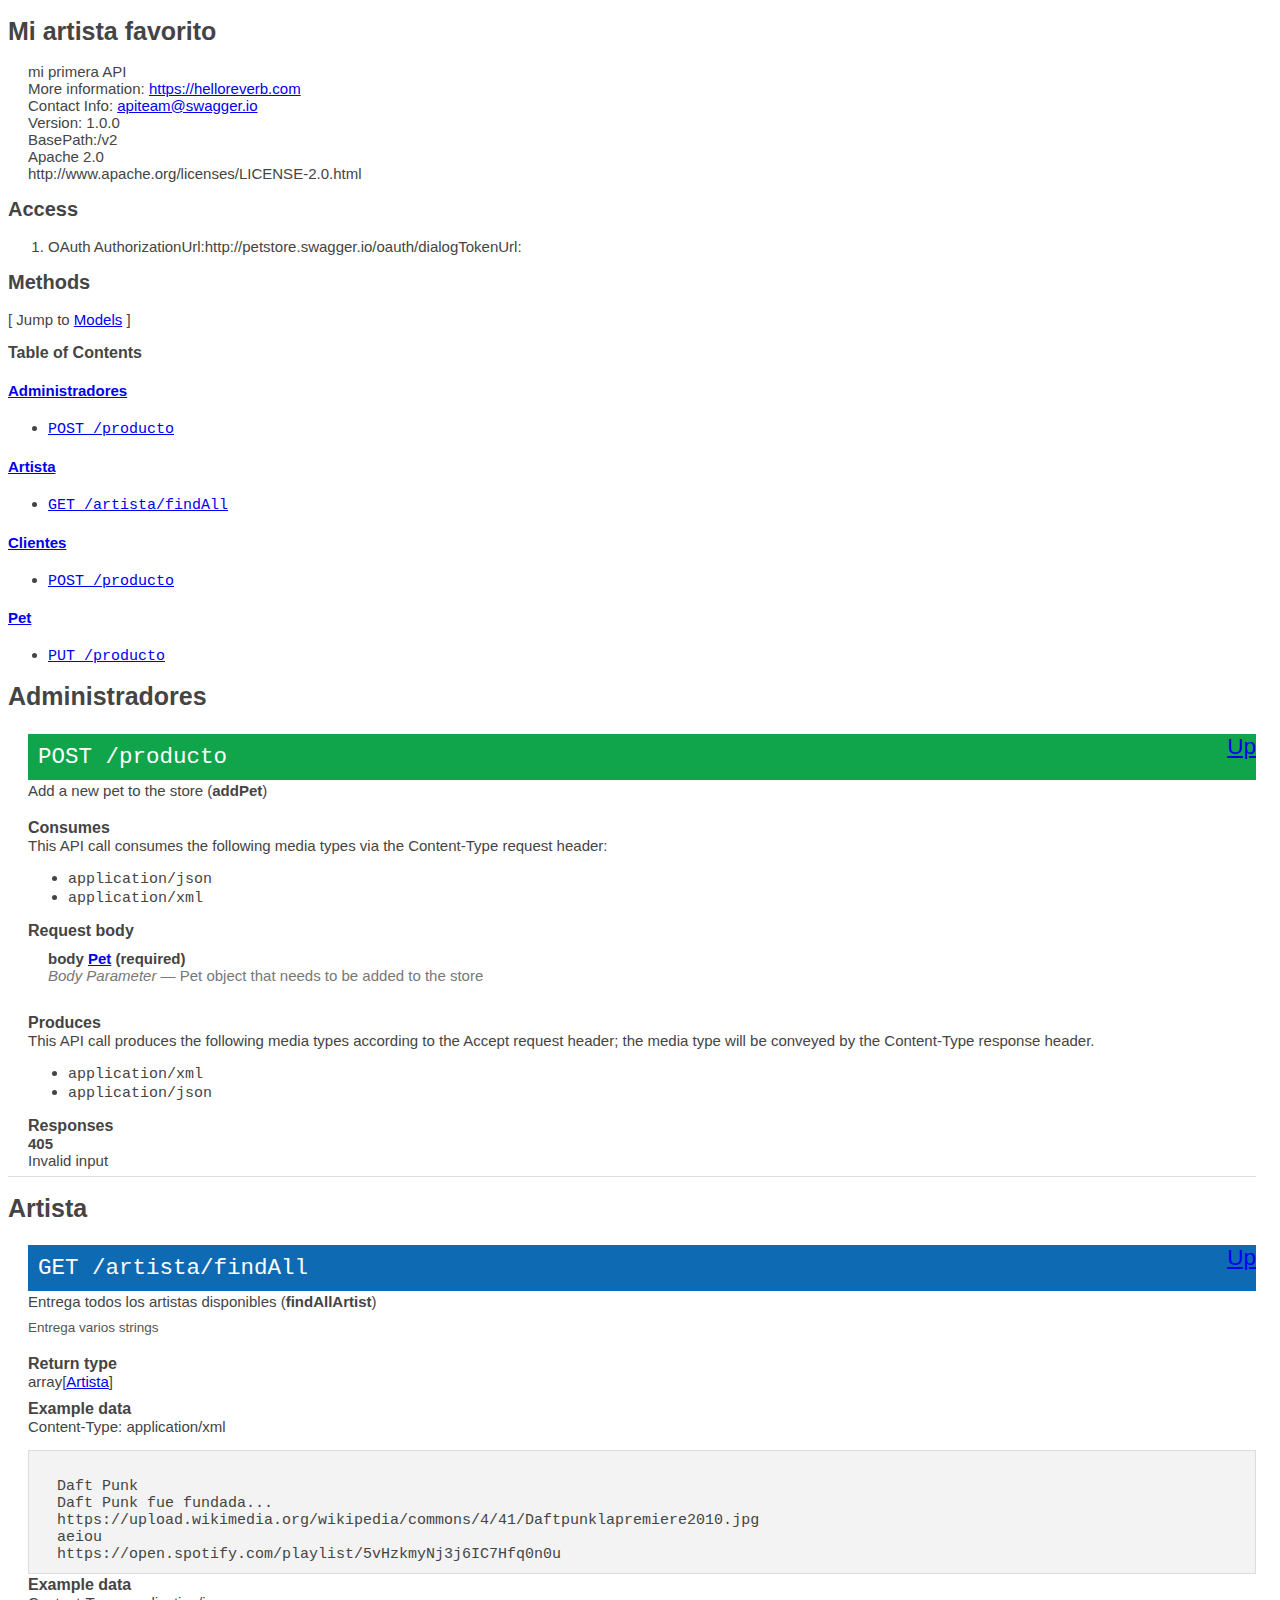
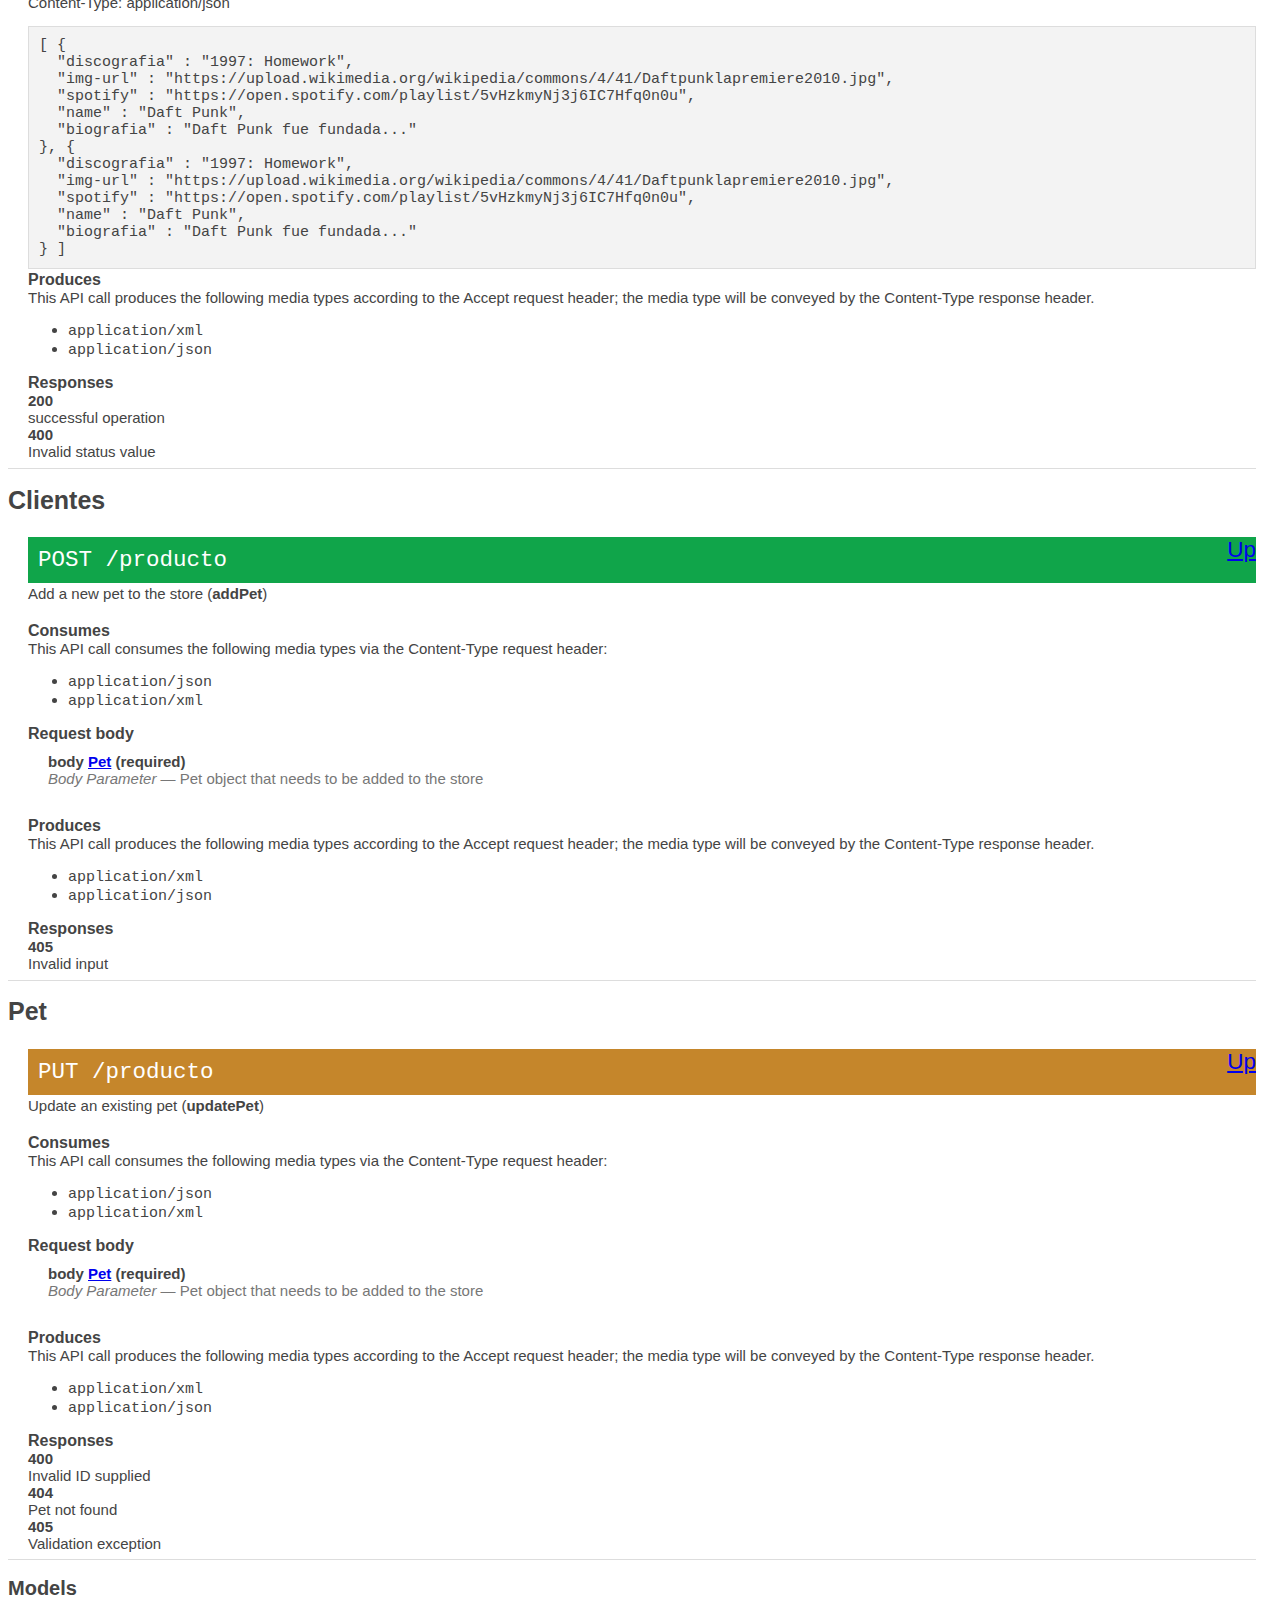
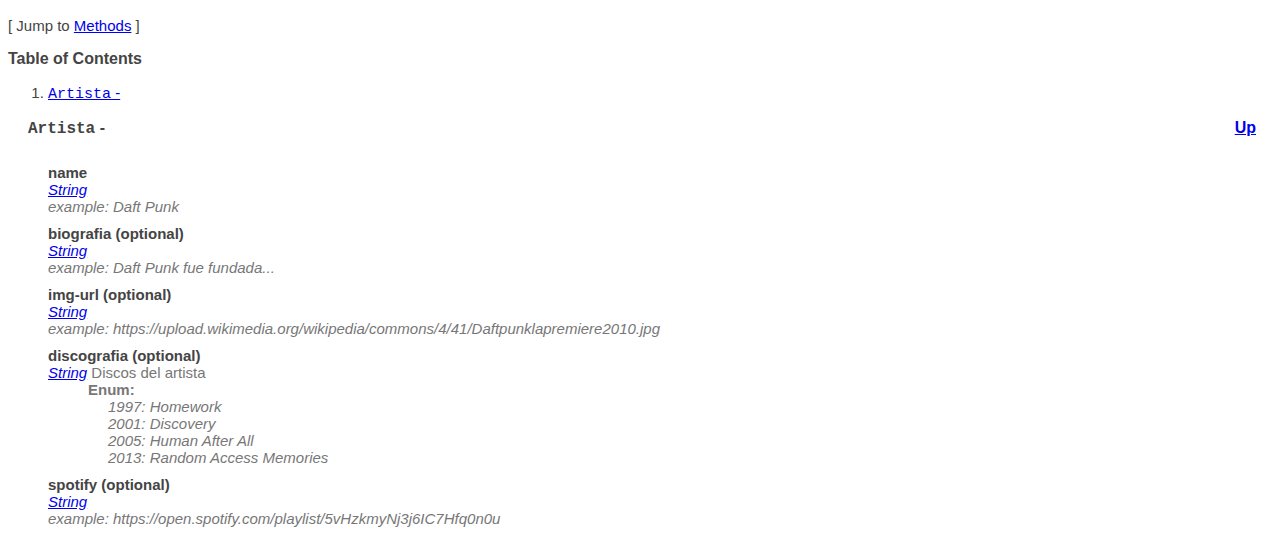
<file: html-client/index.html>
<!doctype html>
<html>
  <head>
    <title>Mi artista favorito</title>
    <style type="text/css">
      body {
	font-family: Trebuchet MS, sans-serif;
	font-size: 15px;
	color: #444;
	margin-right: 24px;
}

h1	{
	font-size: 25px;
}
h2	{
	font-size: 20px;
}
h3	{
	font-size: 16px;
	font-weight: bold;
}
hr	{
	height: 1px;
	border: 0;
	color: #ddd;
	background-color: #ddd;
}

.app-desc {
  clear: both;
  margin-left: 20px;
}
.param-name {
  width: 100%;
}
.license-info {
  margin-left: 20px;
}

.license-url {
  margin-left: 20px;
}

.model {
  margin: 0 0 0px 20px;
}

.method {
  margin-left: 20px;
}

.method-notes	{
	margin: 10px 0 20px 0;
	font-size: 90%;
	color: #555;
}

pre {
  padding: 10px;
  margin-bottom: 2px;
}

.http-method {
 text-transform: uppercase;
}

pre.get {
  background-color: #0f6ab4;
}

pre.post {
  background-color: #10a54a;
}

pre.put {
  background-color: #c5862b;
}

pre.delete {
  background-color: #a41e22;
}

.huge	{
	color: #fff;
}

pre.example {
  background-color: #f3f3f3;
  padding: 10px;
  border: 1px solid #ddd;
}

code {
  white-space: pre;
}

.nickname {
  font-weight: bold;
}

.method-path {
  font-size: 1.5em;
  background-color: #0f6ab4;
}

.up {
  float:right;
}

.parameter {
  width: 500px;
}

.param {
  width: 500px;
  padding: 10px 0 0 20px;
  font-weight: bold;
}

.param-desc {
  width: 700px;
  padding: 0 0 0 20px;
  color: #777;
}

.param-type {
  font-style: italic;
}

.param-enum-header {
width: 700px;
padding: 0 0 0 60px;
color: #777;
font-weight: bold;
}

.param-enum {
width: 700px;
padding: 0 0 0 80px;
color: #777;
font-style: italic;
}

.field-label {
  padding: 0;
  margin: 0;
  clear: both;
}

.field-items	{
	padding: 0 0 15px 0;
	margin-bottom: 15px;
}

.return-type {
  clear: both;
  padding-bottom: 10px;
}

.param-header {
  font-weight: bold;
}

.method-tags {
  text-align: right;
}

.method-tag {
  background: none repeat scroll 0% 0% #24A600;
  border-radius: 3px;
  padding: 2px 10px;
  margin: 2px;
  color: #FFF;
  display: inline-block;
  text-decoration: none;
}

    </style>
  </head>
  <body>
  <h1>Mi artista favorito</h1>
    <div class="app-desc">mi primera API</div>
    <div class="app-desc">More information: <a href="https://helloreverb.com">https://helloreverb.com</a></div>
    <div class="app-desc">Contact Info: <a href="apiteam@swagger.io">apiteam@swagger.io</a></div>
    <div class="app-desc">Version: 1.0.0</div>
    <div class="app-desc">BasePath:/v2</div>
    <div class="license-info">Apache 2.0</div>
    <div class="license-url">http://www.apache.org/licenses/LICENSE-2.0.html</div>
  <h2>Access</h2>
    <ol>
      <li>OAuth AuthorizationUrl:http://petstore.swagger.io/oauth/dialogTokenUrl:</li>
    </ol>

  <h2><a name="__Methods">Methods</a></h2>
  [ Jump to <a href="#__Models">Models</a> ]

  <h3>Table of Contents </h3>
  <div class="method-summary"></div>
  <h4><a href="#Administradores">Administradores</a></h4>
  <ul>
  <li><a href="#addPet"><code><span class="http-method">post</span> /producto</code></a></li>
  </ul>
  <h4><a href="#Artista">Artista</a></h4>
  <ul>
  <li><a href="#findAllArtist"><code><span class="http-method">get</span> /artista/findAll</code></a></li>
  </ul>
  <h4><a href="#Clientes">Clientes</a></h4>
  <ul>
  <li><a href="#addPet"><code><span class="http-method">post</span> /producto</code></a></li>
  </ul>
  <h4><a href="#Pet">Pet</a></h4>
  <ul>
  <li><a href="#updatePet"><code><span class="http-method">put</span> /producto</code></a></li>
  </ul>

  <h1><a name="Administradores">Administradores</a></h1>
  <div class="method"><a name="addPet"/>
    <div class="method-path">
    <a class="up" href="#__Methods">Up</a>
    <pre class="post"><code class="huge"><span class="http-method">post</span> /producto</code></pre></div>
    <div class="method-summary">Add a new pet to the store (<span class="nickname">addPet</span>)</div>
    <div class="method-notes"></div>


    <h3 class="field-label">Consumes</h3>
    This API call consumes the following media types via the <span class="header">Content-Type</span> request header:
    <ul>
      <li><code>application/json</code></li>
      <li><code>application/xml</code></li>
    </ul>

    <h3 class="field-label">Request body</h3>
    <div class="field-items">
      <div class="param">body <a href="#Pet">Pet</a> (required)</div>

      <div class="param-desc"><span class="param-type">Body Parameter</span> &mdash; Pet object that needs to be added to the store </div>

    </div>  <!-- field-items -->





    <!--Todo: process Response Object and its headers, schema, examples -->


    <h3 class="field-label">Produces</h3>
    This API call produces the following media types according to the <span class="header">Accept</span> request header;
    the media type will be conveyed by the <span class="header">Content-Type</span> response header.
    <ul>
      <li><code>application/xml</code></li>
      <li><code>application/json</code></li>
    </ul>

    <h3 class="field-label">Responses</h3>
    <h4 class="field-label">405</h4>
    Invalid input
        <a href="#"></a>
  </div> <!-- method -->
  <hr/>
  <h1><a name="Artista">Artista</a></h1>
  <div class="method"><a name="findAllArtist"/>
    <div class="method-path">
    <a class="up" href="#__Methods">Up</a>
    <pre class="get"><code class="huge"><span class="http-method">get</span> /artista/findAll</code></pre></div>
    <div class="method-summary">Entrega todos los artistas disponibles (<span class="nickname">findAllArtist</span>)</div>
    <div class="method-notes">Entrega varios strings</div>







    <h3 class="field-label">Return type</h3>
    <div class="return-type">
      array[<a href="#Artista">Artista</a>]
      
    </div>

    <!--Todo: process Response Object and its headers, schema, examples -->

    <h3 class="field-label">Example data</h3>
    <div class="example-data-content-type">Content-Type: application/xml</div>
    <pre class="example"><code><Artista>
  <name>Daft Punk</name>
  <biografia>Daft Punk fue fundada...</biografia>
  <img-url>https://upload.wikimedia.org/wikipedia/commons/4/41/Daftpunklapremiere2010.jpg</img-url>
  <discografia>aeiou</discografia>
  <spotify>https://open.spotify.com/playlist/5vHzkmyNj3j6IC7Hfq0n0u</spotify>
</Artista></code></pre>
    <h3 class="field-label">Example data</h3>
    <div class="example-data-content-type">Content-Type: application/json</div>
    <pre class="example"><code>[ {
  "discografia" : "1997: Homework",
  "img-url" : "https://upload.wikimedia.org/wikipedia/commons/4/41/Daftpunklapremiere2010.jpg",
  "spotify" : "https://open.spotify.com/playlist/5vHzkmyNj3j6IC7Hfq0n0u",
  "name" : "Daft Punk",
  "biografia" : "Daft Punk fue fundada..."
}, {
  "discografia" : "1997: Homework",
  "img-url" : "https://upload.wikimedia.org/wikipedia/commons/4/41/Daftpunklapremiere2010.jpg",
  "spotify" : "https://open.spotify.com/playlist/5vHzkmyNj3j6IC7Hfq0n0u",
  "name" : "Daft Punk",
  "biografia" : "Daft Punk fue fundada..."
} ]</code></pre>

    <h3 class="field-label">Produces</h3>
    This API call produces the following media types according to the <span class="header">Accept</span> request header;
    the media type will be conveyed by the <span class="header">Content-Type</span> response header.
    <ul>
      <li><code>application/xml</code></li>
      <li><code>application/json</code></li>
    </ul>

    <h3 class="field-label">Responses</h3>
    <h4 class="field-label">200</h4>
    successful operation
        
    <h4 class="field-label">400</h4>
    Invalid status value
        <a href="#"></a>
  </div> <!-- method -->
  <hr/>
  <h1><a name="Clientes">Clientes</a></h1>
  <div class="method"><a name="addPet"/>
    <div class="method-path">
    <a class="up" href="#__Methods">Up</a>
    <pre class="post"><code class="huge"><span class="http-method">post</span> /producto</code></pre></div>
    <div class="method-summary">Add a new pet to the store (<span class="nickname">addPet</span>)</div>
    <div class="method-notes"></div>


    <h3 class="field-label">Consumes</h3>
    This API call consumes the following media types via the <span class="header">Content-Type</span> request header:
    <ul>
      <li><code>application/json</code></li>
      <li><code>application/xml</code></li>
    </ul>

    <h3 class="field-label">Request body</h3>
    <div class="field-items">
      <div class="param">body <a href="#Pet">Pet</a> (required)</div>

      <div class="param-desc"><span class="param-type">Body Parameter</span> &mdash; Pet object that needs to be added to the store </div>

    </div>  <!-- field-items -->





    <!--Todo: process Response Object and its headers, schema, examples -->


    <h3 class="field-label">Produces</h3>
    This API call produces the following media types according to the <span class="header">Accept</span> request header;
    the media type will be conveyed by the <span class="header">Content-Type</span> response header.
    <ul>
      <li><code>application/xml</code></li>
      <li><code>application/json</code></li>
    </ul>

    <h3 class="field-label">Responses</h3>
    <h4 class="field-label">405</h4>
    Invalid input
        <a href="#"></a>
  </div> <!-- method -->
  <hr/>
  <h1><a name="Pet">Pet</a></h1>
  <div class="method"><a name="updatePet"/>
    <div class="method-path">
    <a class="up" href="#__Methods">Up</a>
    <pre class="put"><code class="huge"><span class="http-method">put</span> /producto</code></pre></div>
    <div class="method-summary">Update an existing pet (<span class="nickname">updatePet</span>)</div>
    <div class="method-notes"></div>


    <h3 class="field-label">Consumes</h3>
    This API call consumes the following media types via the <span class="header">Content-Type</span> request header:
    <ul>
      <li><code>application/json</code></li>
      <li><code>application/xml</code></li>
    </ul>

    <h3 class="field-label">Request body</h3>
    <div class="field-items">
      <div class="param">body <a href="#Pet">Pet</a> (required)</div>

      <div class="param-desc"><span class="param-type">Body Parameter</span> &mdash; Pet object that needs to be added to the store </div>

    </div>  <!-- field-items -->





    <!--Todo: process Response Object and its headers, schema, examples -->


    <h3 class="field-label">Produces</h3>
    This API call produces the following media types according to the <span class="header">Accept</span> request header;
    the media type will be conveyed by the <span class="header">Content-Type</span> response header.
    <ul>
      <li><code>application/xml</code></li>
      <li><code>application/json</code></li>
    </ul>

    <h3 class="field-label">Responses</h3>
    <h4 class="field-label">400</h4>
    Invalid ID supplied
        <a href="#"></a>
    <h4 class="field-label">404</h4>
    Pet not found
        <a href="#"></a>
    <h4 class="field-label">405</h4>
    Validation exception
        <a href="#"></a>
  </div> <!-- method -->
  <hr/>

  <h2><a name="__Models">Models</a></h2>
  [ Jump to <a href="#__Methods">Methods</a> ]

  <h3>Table of Contents</h3>
  <ol>
    <li><a href="#Artista"><code>Artista</code> - </a></li>
  </ol>

  <div class="model">
    <h3><a name="Artista"><code>Artista</code> - </a> <a class="up" href="#__Models">Up</a></h3>
    <div class='model-description'></div>
    <div class="field-items">
      <div class="param">name </div><div class="param-desc"><span class="param-type"><a href="#string">String</a></span>  </div>
          <div class="param-desc"><span class="param-type">example: Daft Punk</span></div>
<div class="param">biografia (optional)</div><div class="param-desc"><span class="param-type"><a href="#string">String</a></span>  </div>
          <div class="param-desc"><span class="param-type">example: Daft Punk fue fundada...</span></div>
<div class="param">img-url (optional)</div><div class="param-desc"><span class="param-type"><a href="#string">String</a></span>  </div>
          <div class="param-desc"><span class="param-type">example: https://upload.wikimedia.org/wikipedia/commons/4/41/Daftpunklapremiere2010.jpg</span></div>
<div class="param">discografia (optional)</div><div class="param-desc"><span class="param-type"><a href="#string">String</a></span> Discos del artista </div>
        <div class="param-enum-header">Enum:</div>
        <div class="param-enum">1997: Homework</div><div class="param-enum">2001: Discovery</div><div class="param-enum">2005: Human After All</div><div class="param-enum">2013: Random Access Memories</div>
<div class="param">spotify (optional)</div><div class="param-desc"><span class="param-type"><a href="#string">String</a></span>  </div>
          <div class="param-desc"><span class="param-type">example: https://open.spotify.com/playlist/5vHzkmyNj3j6IC7Hfq0n0u</span></div>
    </div>  <!-- field-items -->
  </div>
  </body>
</html>
</file>
